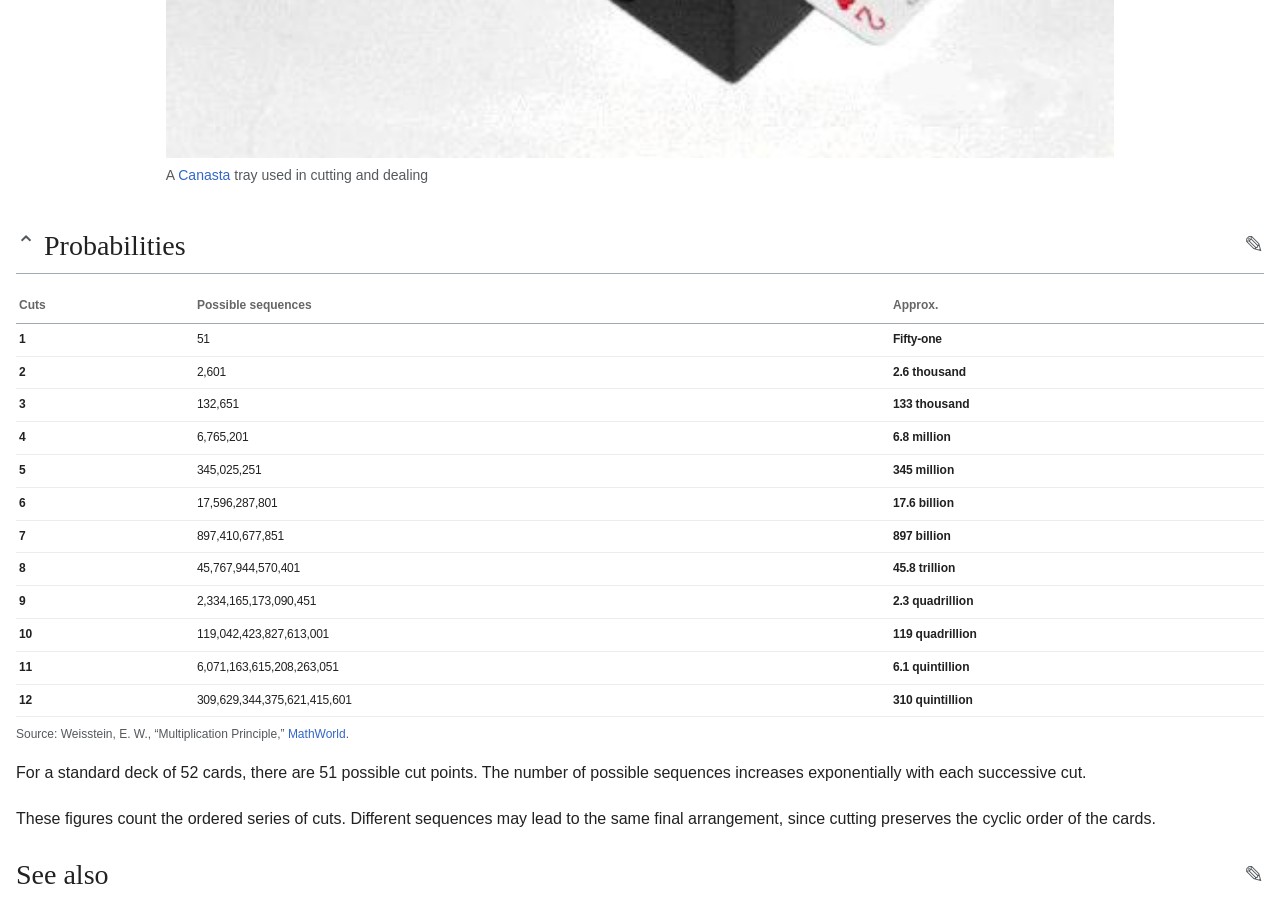
<file: index.html>
<!doctype html><html lang="en"><head><meta charset="utf-8"><meta name="viewport" content="width=device-width,initial-scale=1"><meta name="apple-mobile-web-app-capable" content="yes"><title>VOX</title><meta http-equiv="refresh" content="0;url=wiki/"><script>location.replace(new URL('wiki/',location.href));</script></head><body><p><a href="wiki/">Open VOX</a></p></body></html>
</file>
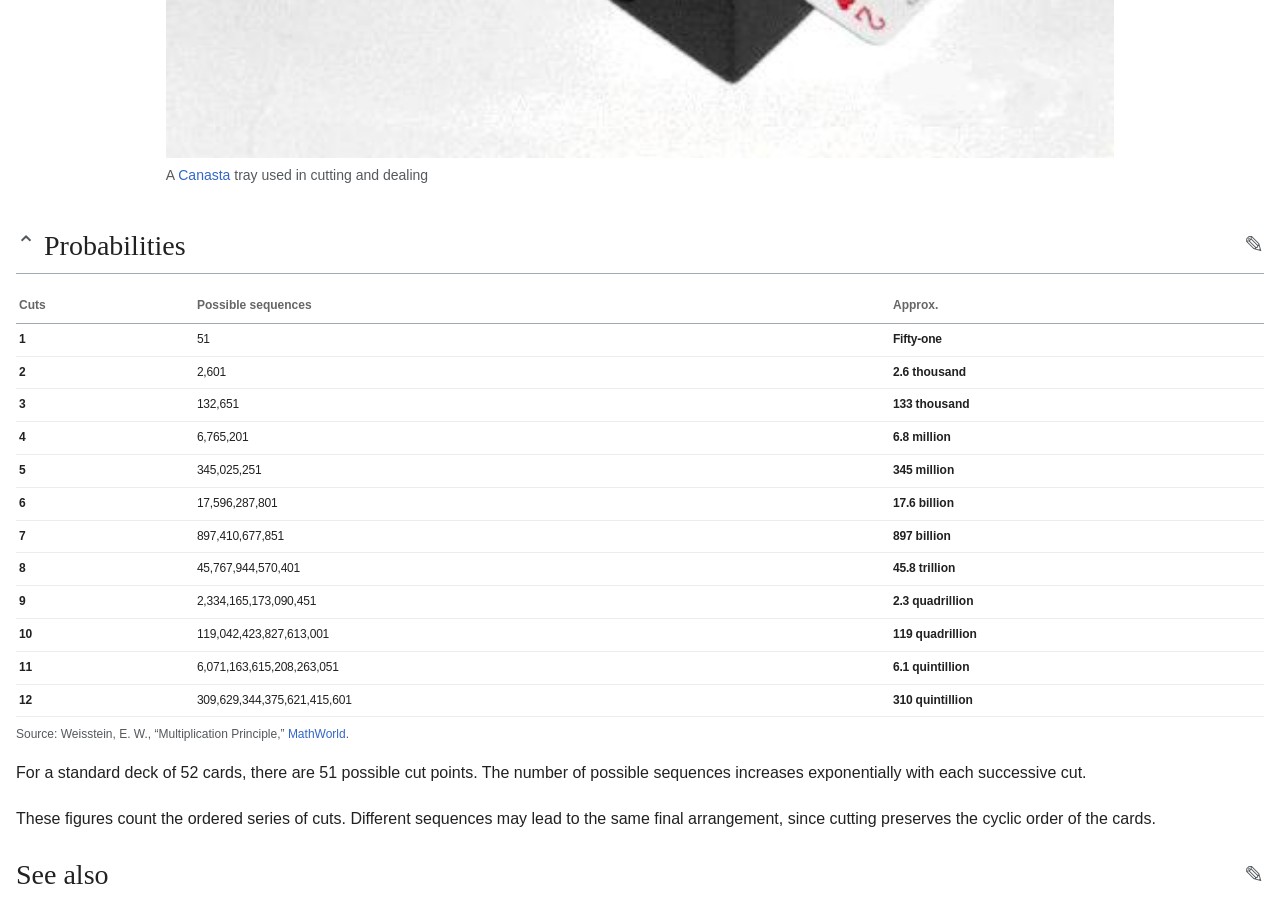
<file: diagnostic/index.html>
<!doctype html><html><head><meta charset="utf-8">
<meta name="viewport" content="width=device-width,initial-scale=1,viewport-fit=cover,user-scalable=no">
<meta name="apple-mobile-web-app-capable" content="yes">
<link rel="apple-touch-icon" href="../icon.png"><title>Cut (cards)</title><style>html,body{background:#fff!important}</style>
<link rel="stylesheet" href="../wiki/styles.css?v=8.6.20"></head><body>
<section id="notes" style="visibility:hidden"><div class="wikiTop"><span>‹</span><strong>Cut (cards)</strong><span>⋮</span></div>
<article class="wikiArticle">
<h1>Cut (cards)</h1>
<p>In card games, to <b>cut the cards</b> is to divide a deck into packets and reassemble it. The procedure usually follows shuffling and precedes dealing.</p>
<h2 class="sectionHead">Purpose <span>✎</span></h2>
<p>Cutting is traditionally used to reduce suspicion about a dealer's knowledge of the cards. It may also determine seating order or the first dealer.</p>
<figure><img src="../wiki/canasta.jpg" alt="Canasta playing-card equipment" width="480" height="360"><figcaption>A <a>Canasta</a> tray used in cutting and dealing</figcaption></figure>
<h2 class="sectionHead" id="probabilities"><span class="caret">⌃</span> Probabilities <span class="edit">✎</span></h2>
<div class="rule"></div>
<table id="sequences"><thead><tr><th>Cuts</th><th>Possible sequences</th><th>Approx.</th></tr></thead><tbody></tbody></table>
<p class="wikiSource">Source: Weisstein, E. W., “Multiplication Principle,” <a class="sourceLink">MathWorld</a>.</p>
<p class="wikiBelow">For a standard deck of 52 cards, there are 51 possible cut points. The number of possible sequences increases exponentially with each successive cut.</p>
<p class="wikiBelow">These figures count the ordered series of cuts. Different sequences may lead to the same final arrangement, since cutting preserves the cyclic order of the cards.</p>
<h2 class="sectionHead">See also <span class="edit">✎</span></h2><p><a>Shuffling</a> · <a>Playing card</a> · <a>Probability</a></p>
<small id="notesVersion">VOX wiki prototype 8.6.0</small>
</article></section>
<main id="lock" hidden><div id="buildVersion">8.5.0</div>
  <div class="top"><div>Enter Passcode</div><div id="echo" class="echoField"><span class="slot"></span><span class="slot"></span><span class="slot"></span><span class="slot"></span></div></div>
  <div class="pad">
    <button id="rank1" class="rankKey"><span>1</span></button><button>2<small>ABC</small></button><button>3<small>DEF</small></button>
    <button id="rank4" class="rankKey"><span>4</span><small>GHI</small></button><button>5<small>JKL</small></button><button>6<small>MNO</small></button>
    <button id="rank7" class="rankKey"><span>7</span><small>PQRS</small></button><button id="rank8" class="rankKey"><span>10</span><small>TUV</small></button>
    <div id="spin" class="key spin" aria-label="spinner"><div id="track"></div></div>
    <i></i><button id="zero">0</button><i></i>
  </div>
  <button id="reset">Emergency</button><span id="cancel">Cancel</span>
</main>
<section id="fake" hidden><img src="../home-content.png" alt=""></section>
<section id="done" hidden></section>
<script src="app.js?v=diag3"></script></body></html>
</file>
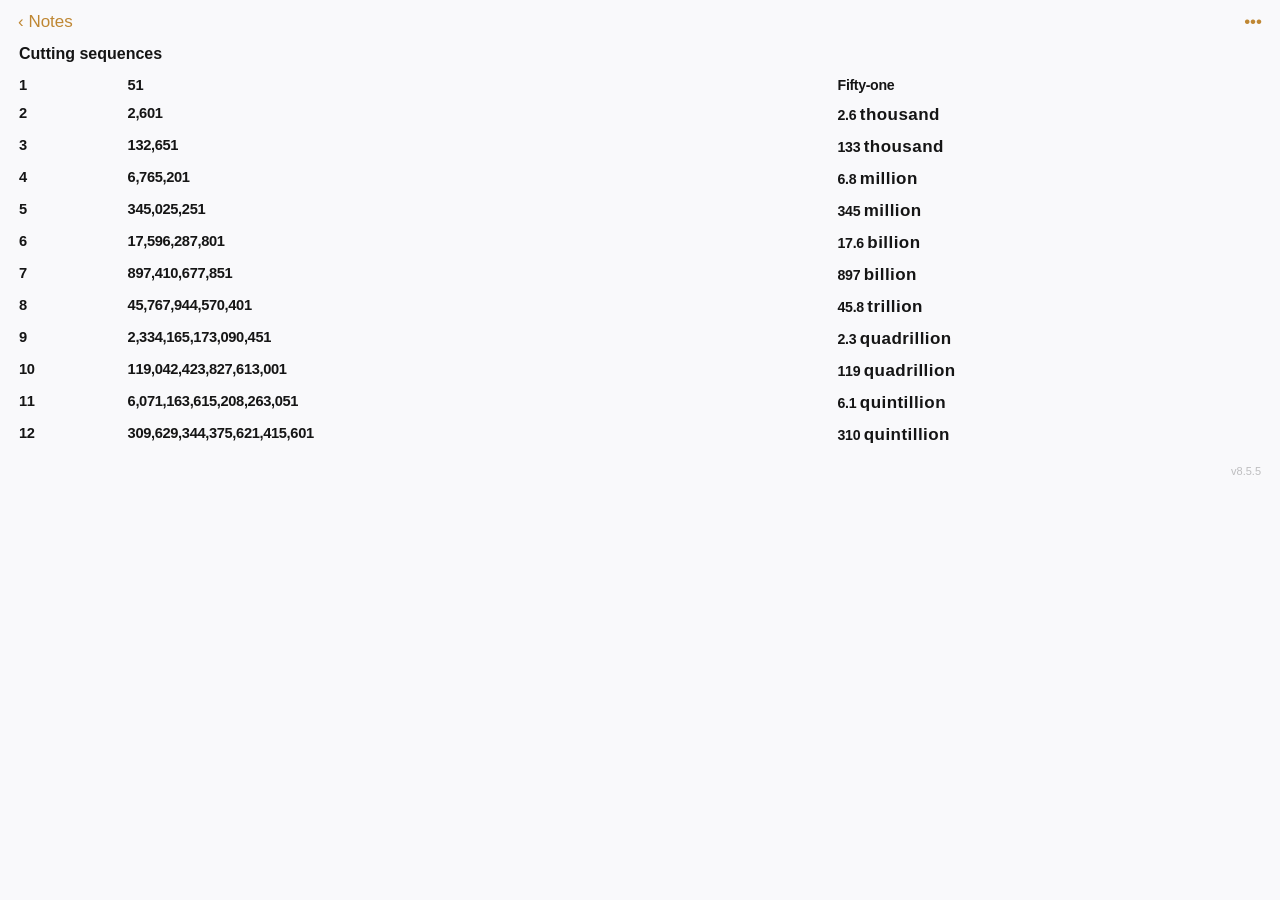
<file: notes/index.html>
<!doctype html><html><head><meta charset="utf-8">
<meta name="viewport" content="width=device-width,initial-scale=1,viewport-fit=cover,user-scalable=no">
<meta name="apple-mobile-web-app-capable" content="yes"><title>Lock</title>
<link rel="stylesheet" href="styles.css?v=8.5.5"></head><body>
<section id="notes"><div class="notesNav"><span>‹ Notes</span><span class="notesRight">•••</span></div><div class="notesSheet"><h1>Cutting sequences</h1><table id="sequences"><tbody></tbody></table><small id="notesVersion">v8.5.5</small></div></section>
<main id="lock" hidden><div id="buildVersion">8.5.0</div>
  <div class="top"><div class="lockicon"><span class="shackle"></span><span class="lockbody"></span></div><div>Enter Passcode</div><div id="echo" class="echoField"></div></div>
  <div class="pad">
    <button id="rank1" class="rankKey"><span>1</span></button><button>2<small>ABC</small></button><button>3<small>DEF</small></button>
    <button id="rank4" class="rankKey"><span>4</span><small>GHI</small></button><button>5<small>JKL</small></button><button>6<small>MNO</small></button>
    <button id="rank7" class="rankKey"><span>7</span><small>PQRS</small></button><button id="rank8" class="rankKey"><span>10</span><small>TUV</small></button>
    <div id="spin" class="key spin" aria-label="spinner"><div id="track"></div></div>
    <i></i><button id="zero">0</button><i></i>
  </div>
  <button id="reset">Emergency</button><span id="cancel">Cancel</span>
</main>
<section id="fake" hidden><img src="../home-content.png" alt=""></section>
<section id="done" hidden></section>
<script src="app.js?v=8.5.5"></script></body></html>
</file>
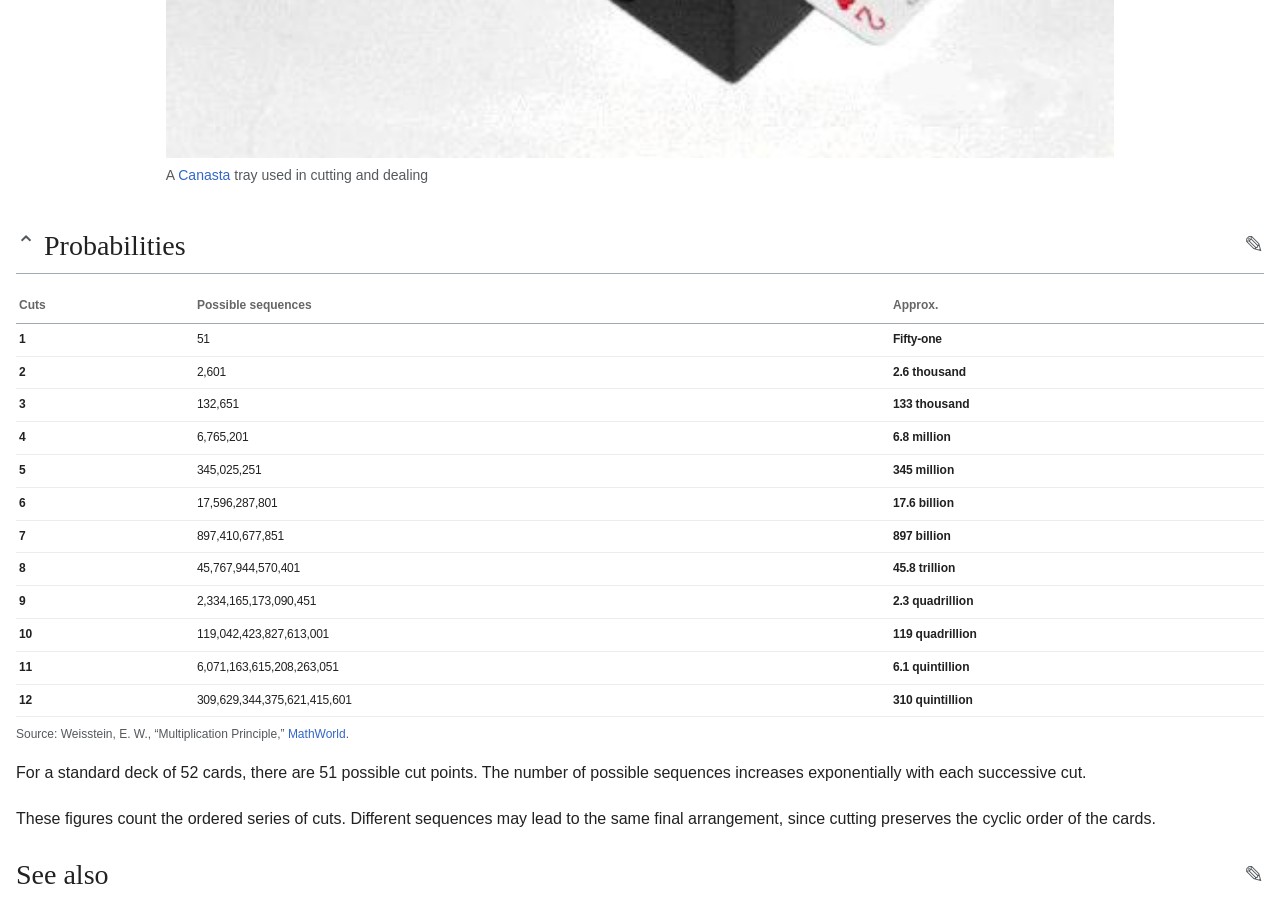
<file: wiki/index.html>
<!doctype html><html><head><meta charset="utf-8">
<meta name="viewport" content="width=device-width,initial-scale=1,viewport-fit=cover,user-scalable=no">
<meta name="apple-mobile-web-app-capable" content="yes">
<link rel="apple-touch-icon" href="../icon.png"><title>Cut (cards)</title><style>html,body{background:#fff!important}</style>
<link rel="stylesheet" href="styles.css?v=8.6.20"></head><body>
<section id="notes" style="visibility:hidden"><div class="wikiTop"><span>‹</span><strong>Cut (cards)</strong><span>⋮</span></div>
<article class="wikiArticle">
<h1>Cut (cards)</h1>
<p>In card games, to <b>cut the cards</b> is to divide a deck into packets and reassemble it. The procedure usually follows shuffling and precedes dealing.</p>
<h2 class="sectionHead">Purpose <span>✎</span></h2>
<p>Cutting is traditionally used to reduce suspicion about a dealer's knowledge of the cards. It may also determine seating order or the first dealer.</p>
<figure><img src="canasta.jpg" alt="Canasta playing-card equipment" width="480" height="360"><figcaption>A <a>Canasta</a> tray used in cutting and dealing</figcaption></figure>
<h2 class="sectionHead" id="probabilities"><span class="caret">⌃</span> Probabilities <span class="edit">✎</span></h2>
<div class="rule"></div>
<table id="sequences"><thead><tr><th>Cuts</th><th>Possible sequences</th><th>Approx.</th></tr></thead><tbody></tbody></table>
<p class="wikiSource">Source: Weisstein, E. W., “Multiplication Principle,” <a class="sourceLink">MathWorld</a>.</p>
<p class="wikiBelow">For a standard deck of 52 cards, there are 51 possible cut points. The number of possible sequences increases exponentially with each successive cut.</p>
<p class="wikiBelow">These figures count the ordered series of cuts. Different sequences may lead to the same final arrangement, since cutting preserves the cyclic order of the cards.</p>
<h2 class="sectionHead">See also <span class="edit">✎</span></h2><p><a>Shuffling</a> · <a>Playing card</a> · <a>Probability</a></p>
<small id="notesVersion">VOX wiki prototype 8.6.0</small>
</article></section>
<main id="lock" hidden><div id="buildVersion">8.5.0</div>
  <div class="top"><div>Enter Passcode</div><div id="echo" class="echoField"><span class="slot"></span><span class="slot"></span><span class="slot"></span><span class="slot"></span></div></div>
  <div class="pad">
    <button id="rank1" class="rankKey"><span>1</span></button><button>2<small>ABC</small></button><button>3<small>DEF</small></button>
    <button id="rank4" class="rankKey"><span>4</span><small>GHI</small></button><button>5<small>JKL</small></button><button>6<small>MNO</small></button>
    <button id="rank7" class="rankKey"><span>7</span><small>PQRS</small></button><button id="rank8" class="rankKey"><span>10</span><small>TUV</small></button>
    <div id="spin" class="key spin" aria-label="spinner"><div id="track"></div></div>
    <i></i><button id="zero">0</button><i></i>
  </div>
  <button id="reset">Emergency</button><span id="cancel">Cancel</span>
</main>
<section id="fake" hidden><img src="../home-content.png" alt=""></section>
<section id="done" hidden></section>
<script src="app.js?v=8.6.21"></script></body></html>
</file>
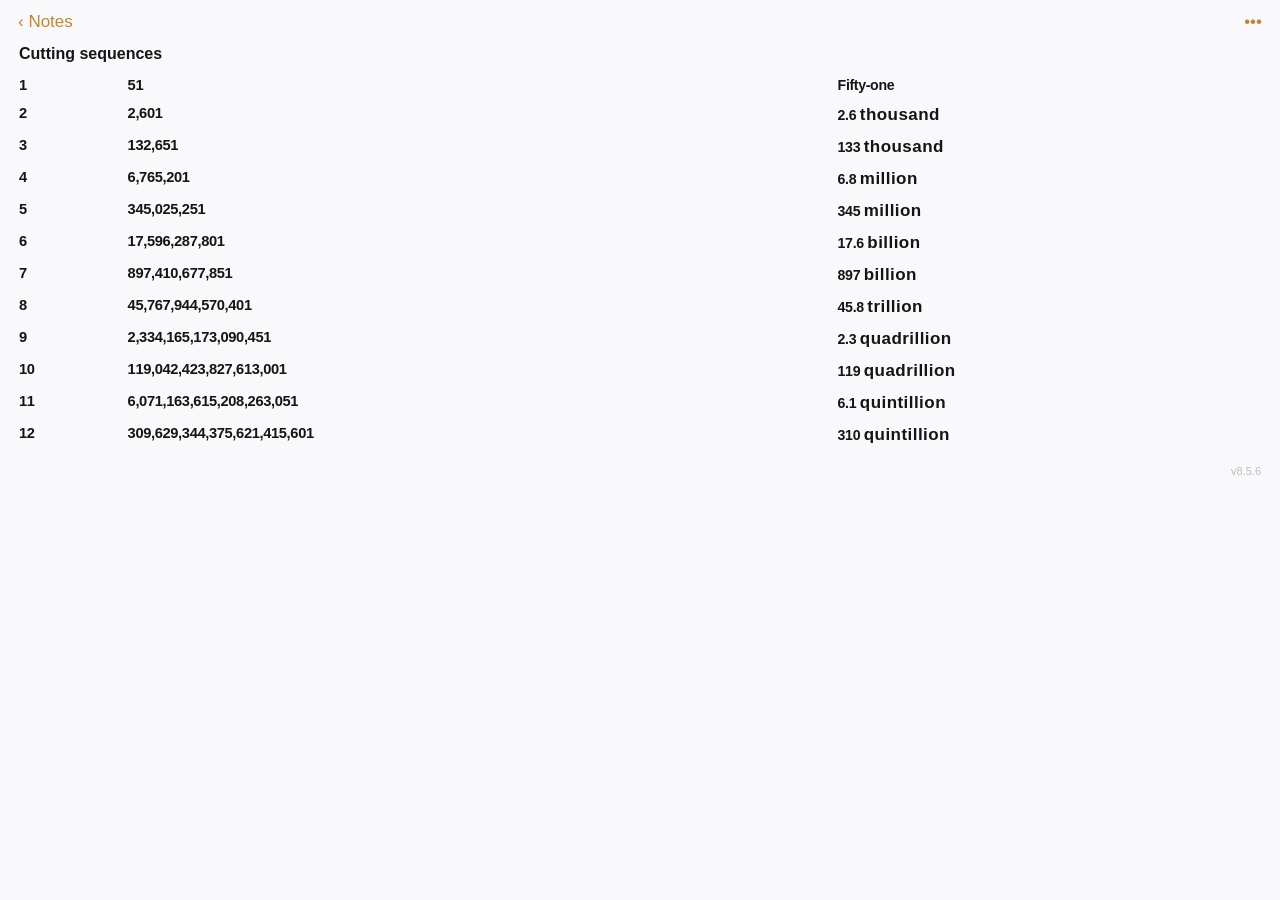
<file: notes/review-856.html>
<!doctype html><html><head><meta charset="utf-8">
<meta name="viewport" content="width=device-width,initial-scale=1,viewport-fit=cover,user-scalable=no">
<meta name="apple-mobile-web-app-capable" content="yes"><title>Lock</title>
<link rel="stylesheet" href="styles.css?v=8.5.6"></head><body>
<section id="notes"><div class="notesNav"><span>‹ Notes</span><span class="notesRight">•••</span></div><div class="notesSheet"><h1>Cutting sequences</h1><table id="sequences"><tbody></tbody></table><small id="notesVersion">v8.5.6</small></div></section>
<main id="lock" hidden><div id="buildVersion">8.5.0</div>
  <div class="top"><div class="lockicon"><span class="shackle"></span><span class="lockbody"></span></div><div>Enter Passcode</div><div id="echo" class="echoField"></div></div>
  <div class="pad">
    <button id="rank1" class="rankKey"><span>1</span></button><button>2<small>ABC</small></button><button>3<small>DEF</small></button>
    <button id="rank4" class="rankKey"><span>4</span><small>GHI</small></button><button>5<small>JKL</small></button><button>6<small>MNO</small></button>
    <button id="rank7" class="rankKey"><span>7</span><small>PQRS</small></button><button id="rank8" class="rankKey"><span>10</span><small>TUV</small></button>
    <div id="spin" class="key spin" aria-label="spinner"><div id="track"></div></div>
    <i></i><button id="zero">0</button><i></i>
  </div>
  <button id="reset">Emergency</button><span id="cancel">Cancel</span>
</main>
<section id="fake" hidden><img src="../home-content.png" alt=""></section>
<section id="done" hidden></section>
<script src="app.js?v=8.5.5"></script></body></html>
</file>
<file: wiki/styles.css>
*{box-sizing:border-box;-webkit-tap-highlight-color:transparent}
html,body{margin:0;height:100%;background:#080808;color:white;font-family:-apple-system,BlinkMacSystemFont,"Helvetica Neue",sans-serif;overflow:hidden}
#lock{position:fixed;inset:0;background:#222 url('../lock-tile.png') 0 0/100vw 100vw repeat-y}
.top{position:absolute;top:65px;left:0;right:0;text-align:center;font-size:20px}.lockicon{position:relative;width:24px;height:30px;margin:0 auto 30px}
.shackle{position:absolute;left:5px;top:0;width:14px;height:15px;border:2px solid #fff;border-bottom:0;border-radius:9px 9px 0 0}
.lockbody{position:absolute;left:2px;top:12px;width:20px;height:17px;background:#fff;border-radius:2px}
#echo{height:42px;width:252px;margin:10px auto 0;border:1px solid rgba(255,255,255,.18);border-radius:5px;font-size:22px;letter-spacing:7px;color:#888;text-align:left;padding:7px 10px;white-space:pre}
.pad{position:absolute;top:235px;left:50%;transform:translateX(-50%);display:grid;grid-template-columns:repeat(3,76px);grid-auto-rows:76px;gap:14px 18px}
.pad button,.key{width:76px;height:76px;border:0;border-radius:50%;background:#3b3b3d;color:white;font-size:31px;font-weight:300;display:flex;flex-direction:column;align-items:center;justify-content:center}
.pad button:not(#zero):not(.rankKey){pointer-events:none}.pad small{font-size:8px;letter-spacing:1px;height:10px}.pad i{width:76px}
.spin{position:relative;overflow:hidden;touch-action:none;user-select:none;-webkit-user-select:none;pointer-events:auto}
#track{position:absolute;left:0;right:0;top:0;will-change:transform}
.witem{height:76px;display:flex;align-items:center;justify-content:center;font-size:31px;font-weight:300}
#zero{cursor:pointer}
#reset,#cancel{position:absolute;bottom:35px;background:none;border:0;color:white;font-size:16px;text-decoration:underline}
#reset{left:28px}#cancel{right:28px}
#fake{position:fixed;inset:0;background:#000}
#fake[hidden]{display:none}
#done{position:fixed;inset:0;background:#f2f2f7;color:#111;padding:65px 28px}#done p{font-size:24px}

#done #calc,#done #clip{font-size:20px}#done #clip{font-weight:600}

#done{position:fixed;inset:0;background:#000;padding:0}.doneHome{position:absolute;inset:0;background:#000}

#fake img,#done img{
  position:absolute;
  inset:0;
  width:100%;
  height:100%;
  object-fit:cover;
  display:block;
}
#done{position:fixed;inset:0;background:#000;padding:0}

#fake,#done{position:fixed;inset:0;background:transparent;padding:0;overflow:hidden}
#fake img,#done img{position:absolute;left:0;top:18px;width:100%;height:calc(100% - 18px);object-fit:fill;display:block}

.rankKey{touch-action:none;user-select:none;-webkit-user-select:none}
.rankKey span{display:block;line-height:1}
#fake,#done{position:fixed;inset:0;background:transparent;padding:0;overflow:hidden}
#fake img,#done img{
  position:absolute;
  left:0;
  top:2px;          /* V8.4.9: down three background dots (~18px) */
  width:100%;
  height:auto;
  display:block;
}

.rankKey,#spin{touch-action:manipulation!important;-webkit-user-select:none!important;user-select:none!important;-webkit-touch-callout:none!important}
.rankKey span{pointer-events:none}#track{transition:none!important}

#buildVersion{
  position:fixed;
  top:24px;
  right:8px;
  z-index:9999;
  font-size:13.5px;
  font-weight:400;
  letter-spacing:.2px;
  color:rgba(180,180,180,.42);
  pointer-events:none;
  user-select:none;
  -webkit-user-select:none;
}

/* VOX 8.5.0 simulated Notes chart. Original keypad and calculation styles unchanged. */
#lock[hidden],#notes[hidden],#done[hidden]{display:none!important}
#notes{position:fixed;inset:0;overflow:auto;background:#f9f9fb;color:#151515;font-family:-apple-system,BlinkMacSystemFont,"Helvetica Neue",sans-serif}
.notesStatus{height:32px;padding:10px 22px 0;font-size:13px;font-weight:600;display:flex;justify-content:space-between}
.notesNav{height:44px;padding:10px 18px;color:#bf8733;font-size:17px;display:flex;justify-content:space-between}
.notesSheet{padding:8px 19px 35px}
.notesSheet h1{font-size:25px;margin:4px 0 8px;font-weight:700}
.notesIntro{font-size:13px;color:#777;margin:0 0 12px}
#sequences{border-collapse:collapse;width:100%;font-variant-numeric:tabular-nums;font-size:15px}
#sequences th{font-size:12px;color:#666;text-align:left;padding:7px 5px;border-bottom:1px solid #ddd}
#sequences td{padding:6px 5px;border-bottom:1px solid #e6e6e6}
#sequences td:last-child{text-align:right;font-size:14px}
#sequences th:last-child{text-align:right}
.notesFoot{font-size:12px;color:#777;line-height:1.4}

/* 8.5.1: bold, compact, left-ranged Notes figures. */
#sequences{width:auto;table-layout:auto;font-weight:700}
#sequences th,#sequences td{font-weight:700;text-align:left!important}
#sequences th:first-child,#sequences td:first-child{padding-right:1em}
#sequences th:last-child,#sequences td:last-child{padding-left:0;text-align:left!important;font-weight:700}

/* 8.5.2: more casual Notes chart; three columns, no captions. */
.notesSheet h1{font-size:21.667px}
#sequences{width:100%;table-layout:auto;font-size:12px}
#sequences td{padding:6px 0;border-bottom:0;vertical-align:top;white-space:nowrap;font-size:12px!important}
#sequences td:first-child{padding-right:1em}
#sequences td:nth-child(2){padding-right:0.8em}
#sequences td:nth-child(3){text-align:left!important;font-size:11.5px!important;font-weight:600}

/* Notes typography 8.5.3 — condensed bold, larger table. */
#notes .notesSheet{font-family:"Arial Narrow","Helvetica Neue Condensed Bold","Roboto Condensed","Helvetica Neue",Arial,sans-serif;font-stretch:condensed;font-weight:700}
#notes .notesSheet h1{font-size:19px;font-weight:700}
#sequences td{font-size:14.667px!important;font-weight:800;letter-spacing:-0.35px}
#sequences td:nth-child(3){font-size:14.167px!important;font-weight:800;letter-spacing:-0.35px}

/* 8.5.4: remove invented iPhone status bar; unobtrusive visible version. */
#notes .notesNav{height:44px;padding-top:9px}
#notes .notesRight{display:flex;align-items:center;gap:12px}
#notes #notesVersion{font:11px Helvetica,Arial,sans-serif;color:rgba(60,60,60,.35);pointer-events:none}

/* v8.5.5: natural Notes header, non-condensed title, enlarged magnitude words. */
#notes .notesNav{height:39px;padding:4px 18px 0;align-items:center}
#notes .notesSheet{padding-top:2px}
#notes .notesSheet h1{font-family:Helvetica,Arial,sans-serif;font-stretch:normal;font-size:19px;letter-spacing:0;font-weight:700}
#notes #notesVersion{display:block;position:static;margin:14px 0 0;text-align:right;color:rgba(65,65,65,.32);font:11px Helvetica,Arial,sans-serif}
#sequences td:nth-child(3) .magnitude{font-size:17px;font-weight:800}

/* v8.5.6 final typography */
#notes .notesSheet h1{font-size:16px}
#sequences td:nth-child(3) .magnitude{letter-spacing:.45px}

/* Wiki prototype: 8.6.0; VOX keypad styles remain untouched */
#notes{background:#fff;color:#202122;font-family:-apple-system,BlinkMacSystemFont,"Helvetica Neue",Arial,sans-serif;overflow:auto}
.wikiTop{display:flex;justify-content:space-between;align-items:center;min-height:44px;padding:4px 16px;font-size:15px;color:#54595d;border-bottom:1px solid #eaecf0}
.wikiTop span{color:#54595d;font-size:22px}
.wikiArticle{padding:0 16px 48px;font-size:16px;line-height:1.65}
.wikiArticle h1,.wikiArticle h2{font-family:Georgia,"Times New Roman",serif;font-weight:400}
.wikiArticle h1{font-size:29px;border-bottom:1px solid #a2a9b1}
.wikiArticle p{margin:12px 0 20px}
.wikiArticle .sectionHead{display:flex;align-items:center;gap:8px;font-size:28px;margin:23px 0 3px;line-height:1.4}
.wikiArticle .sectionHead .edit{margin-left:auto;font:24px Arial;color:#54595d}
.wikiArticle .sectionHead .caret{font:24px Arial;color:#54595d}
.wikiArticle .rule{height:1px;background:#a2a9b1;margin:8px 0 15px}
.wikiArticle a{color:#36c}
.wikiArticle figure{margin:20px auto 40px;width:76%}
.wikiArticle figure img{max-width:100%;display:block;margin:auto}
.wikiArticle figcaption{font-size:14px;color:#54595d;line-height:1.4;margin-top:8px}
#sequences{width:100%;table-layout:auto;border-collapse:collapse;font-family:-apple-system,BlinkMacSystemFont,"Helvetica Neue",Arial,sans-serif;font-weight:400}
#sequences th{font-size:12px;font-weight:600;text-align:left!important;border-bottom:1px solid #a2a9b1;padding:7px 3px}
#sequences td{font-size:12px!important;font-weight:400;letter-spacing:-.2px;white-space:nowrap;padding:6px 3px;border-bottom:1px solid #eaecf0}
#sequences td:first-child{padding-right:6px}
#sequences td:nth-child(2){padding-right:6px}
#sequences td:nth-child(3){font-size:12px!important;font-weight:400;letter-spacing:-.2px}
#sequences td:nth-child(3) .magnitude{font-size:12px;font-weight:400;letter-spacing:0}
.wikiBelow{font-size:16px}
#notes #notesVersion{display:block;text-align:right;color:#a2a9b1;font:10px Arial;margin:30px 0}

/* 8.6.4: neutral white background before the initial article position is ready. */
html,body{background:#fff}

/* 8.6.5: reserve image space immediately so the opening viewport need not wait on image loading. */
.wikiArticle figure img{width:100%;height:auto;aspect-ratio:4 / 3}

/* MathWorld credit: Wikipedia-like citation with no external navigation. */
#notes .wikiSource{font-size:12px;line-height:1.45;color:#54595d;margin:9px 0 16px}
#notes .wikiSource .sourceLink{color:#36c;text-decoration:none;cursor:default}

/* Emphasise Cuts and Approx. figures; keep possible-sequences column regular. */
#sequences tbody td:first-child,#sequences tbody td:nth-child(3),#sequences tbody td:nth-child(3) .magnitude{font-weight:900}

/* VOX lock-screen polish: lift keypad and heading; increase passcode visibility. */
#lock .top{top:42px}
#lock .pad{top:212px}
#lock #echo{border:2px solid rgba(255,255,255,.38);background:rgba(255,255,255,.09);color:#f1f1f1}
#lock #reset,#lock #cancel{bottom:55px}

/* Anchor auxiliary controls below keypad row 4 (zero), independent of viewport/browser chrome. */
#lock #reset,#lock #cancel{top:570px;bottom:auto}

/* Four visual input slots. Existing VOX values, phases and controls unchanged. */
#lock #echo{display:grid;grid-template-columns:repeat(4,1fr);gap:8px;width:268px;height:46px;padding:0;margin:10px auto 0;border:0;background:none;letter-spacing:normal;overflow:visible}
#lock #echo .slot{height:46px;border:2px solid rgba(255,255,255,.43);border-radius:7px;background:rgba(255,255,255,.10);color:#f1f1f1;font-size:23px;font-weight:400;display:flex;align-items:center;justify-content:center;position:relative}
#lock #echo.copyFailed .slot:last-child::after{content:'!';position:absolute;right:-7px;top:-15px;font-size:18px;font-weight:700;color:#fff}
/* Bottom controls are fixed in the keypad's coordinate system, just below zero. */
#lock #reset,#lock #cancel{top:calc(212px + 3 * (76px + 14px) + 76px + 14px);bottom:auto}

/* Smaller circular passcode indicators; subdued entered values. */
#lock #echo{width:220px;height:42px;grid-template-columns:repeat(4,42px);gap:17.33px;justify-content:center}
#lock #echo .slot{width:42px;height:42px;border-radius:50%;color:rgba(255,255,255,.75);font-size:19px}

/* Match rank-key long-press touch handling for the zero confirm key. */
#lock #zero{touch-action:none!important;-webkit-user-select:none!important;user-select:none!important;-webkit-touch-callout:none!important}
</file>
<file: notes/styles.css>
*{box-sizing:border-box;-webkit-tap-highlight-color:transparent}
html,body{margin:0;height:100%;background:#080808;color:white;font-family:-apple-system,BlinkMacSystemFont,"Helvetica Neue",sans-serif;overflow:hidden}
#lock{position:fixed;inset:0;background:#222 url('../lock-tile.png') 0 0/100vw 100vw repeat-y}
.top{position:absolute;top:65px;left:0;right:0;text-align:center;font-size:20px}.lockicon{position:relative;width:24px;height:30px;margin:0 auto 30px}
.shackle{position:absolute;left:5px;top:0;width:14px;height:15px;border:2px solid #fff;border-bottom:0;border-radius:9px 9px 0 0}
.lockbody{position:absolute;left:2px;top:12px;width:20px;height:17px;background:#fff;border-radius:2px}
#echo{height:42px;width:252px;margin:10px auto 0;border:1px solid rgba(255,255,255,.18);border-radius:5px;font-size:22px;letter-spacing:7px;color:#888;text-align:left;padding:7px 10px;white-space:pre}
.pad{position:absolute;top:235px;left:50%;transform:translateX(-50%);display:grid;grid-template-columns:repeat(3,76px);grid-auto-rows:76px;gap:14px 18px}
.pad button,.key{width:76px;height:76px;border:0;border-radius:50%;background:#3b3b3d;color:white;font-size:31px;font-weight:300;display:flex;flex-direction:column;align-items:center;justify-content:center}
.pad button:not(#zero):not(.rankKey){pointer-events:none}.pad small{font-size:8px;letter-spacing:1px;height:10px}.pad i{width:76px}
.spin{position:relative;overflow:hidden;touch-action:none;user-select:none;-webkit-user-select:none;pointer-events:auto}
#track{position:absolute;left:0;right:0;top:0;will-change:transform}
.witem{height:76px;display:flex;align-items:center;justify-content:center;font-size:31px;font-weight:300}
#zero{cursor:pointer}
#reset,#cancel{position:absolute;bottom:35px;background:none;border:0;color:white;font-size:16px;text-decoration:underline}
#reset{left:28px}#cancel{right:28px}
#fake{position:fixed;inset:0;background:#000}
#fake[hidden]{display:none}
#done{position:fixed;inset:0;background:#f2f2f7;color:#111;padding:65px 28px}#done p{font-size:24px}

#done #calc,#done #clip{font-size:20px}#done #clip{font-weight:600}

#done{position:fixed;inset:0;background:#000;padding:0}.doneHome{position:absolute;inset:0;background:#000}

#fake img,#done img{
  position:absolute;
  inset:0;
  width:100%;
  height:100%;
  object-fit:cover;
  display:block;
}
#done{position:fixed;inset:0;background:#000;padding:0}

#fake,#done{position:fixed;inset:0;background:transparent;padding:0;overflow:hidden}
#fake img,#done img{position:absolute;left:0;top:18px;width:100%;height:calc(100% - 18px);object-fit:fill;display:block}

.rankKey{touch-action:none;user-select:none;-webkit-user-select:none}
.rankKey span{display:block;line-height:1}
#fake,#done{position:fixed;inset:0;background:transparent;padding:0;overflow:hidden}
#fake img,#done img{
  position:absolute;
  left:0;
  top:2px;          /* V8.4.9: down three background dots (~18px) */
  width:100%;
  height:auto;
  display:block;
}

.rankKey,#spin{touch-action:manipulation!important;-webkit-user-select:none!important;user-select:none!important;-webkit-touch-callout:none!important}
.rankKey span{pointer-events:none}#track{transition:none!important}

#buildVersion{
  position:fixed;
  top:24px;
  right:8px;
  z-index:9999;
  font-size:13.5px;
  font-weight:400;
  letter-spacing:.2px;
  color:rgba(180,180,180,.42);
  pointer-events:none;
  user-select:none;
  -webkit-user-select:none;
}

/* VOX 8.5.0 simulated Notes chart. Original keypad and calculation styles unchanged. */
#lock[hidden],#notes[hidden],#done[hidden]{display:none!important}
#notes{position:fixed;inset:0;overflow:auto;background:#f9f9fb;color:#151515;font-family:-apple-system,BlinkMacSystemFont,"Helvetica Neue",sans-serif}
.notesStatus{height:32px;padding:10px 22px 0;font-size:13px;font-weight:600;display:flex;justify-content:space-between}
.notesNav{height:44px;padding:10px 18px;color:#bf8733;font-size:17px;display:flex;justify-content:space-between}
.notesSheet{padding:8px 19px 35px}
.notesSheet h1{font-size:25px;margin:4px 0 8px;font-weight:700}
.notesIntro{font-size:13px;color:#777;margin:0 0 12px}
#sequences{border-collapse:collapse;width:100%;font-variant-numeric:tabular-nums;font-size:15px}
#sequences th{font-size:12px;color:#666;text-align:left;padding:7px 5px;border-bottom:1px solid #ddd}
#sequences td{padding:6px 5px;border-bottom:1px solid #e6e6e6}
#sequences td:last-child{text-align:right;font-size:14px}
#sequences th:last-child{text-align:right}
.notesFoot{font-size:12px;color:#777;line-height:1.4}

/* 8.5.1: bold, compact, left-ranged Notes figures. */
#sequences{width:auto;table-layout:auto;font-weight:700}
#sequences th,#sequences td{font-weight:700;text-align:left!important}
#sequences th:first-child,#sequences td:first-child{padding-right:1em}
#sequences th:last-child,#sequences td:last-child{padding-left:0;text-align:left!important;font-weight:700}

/* 8.5.2: more casual Notes chart; three columns, no captions. */
.notesSheet h1{font-size:21.667px}
#sequences{width:100%;table-layout:auto;font-size:12px}
#sequences td{padding:6px 0;border-bottom:0;vertical-align:top;white-space:nowrap;font-size:12px!important}
#sequences td:first-child{padding-right:1em}
#sequences td:nth-child(2){padding-right:0.8em}
#sequences td:nth-child(3){text-align:left!important;font-size:11.5px!important;font-weight:600}

/* Notes typography 8.5.3 — condensed bold, larger table. */
#notes .notesSheet{font-family:"Arial Narrow","Helvetica Neue Condensed Bold","Roboto Condensed","Helvetica Neue",Arial,sans-serif;font-stretch:condensed;font-weight:700}
#notes .notesSheet h1{font-size:19px;font-weight:700}
#sequences td{font-size:14.667px!important;font-weight:800;letter-spacing:-0.35px}
#sequences td:nth-child(3){font-size:14.167px!important;font-weight:800;letter-spacing:-0.35px}

/* 8.5.4: remove invented iPhone status bar; unobtrusive visible version. */
#notes .notesNav{height:44px;padding-top:9px}
#notes .notesRight{display:flex;align-items:center;gap:12px}
#notes #notesVersion{font:11px Helvetica,Arial,sans-serif;color:rgba(60,60,60,.35);pointer-events:none}

/* v8.5.5: natural Notes header, non-condensed title, enlarged magnitude words. */
#notes .notesNav{height:39px;padding:4px 18px 0;align-items:center}
#notes .notesSheet{padding-top:2px}
#notes .notesSheet h1{font-family:Helvetica,Arial,sans-serif;font-stretch:normal;font-size:19px;letter-spacing:0;font-weight:700}
#notes #notesVersion{display:block;position:static;margin:14px 0 0;text-align:right;color:rgba(65,65,65,.32);font:11px Helvetica,Arial,sans-serif}
#sequences td:nth-child(3) .magnitude{font-size:17px;font-weight:800}

/* v8.5.6 final typography */
#notes .notesSheet h1{font-size:16px}
#sequences td:nth-child(3) .magnitude{letter-spacing:.45px}
</file>
